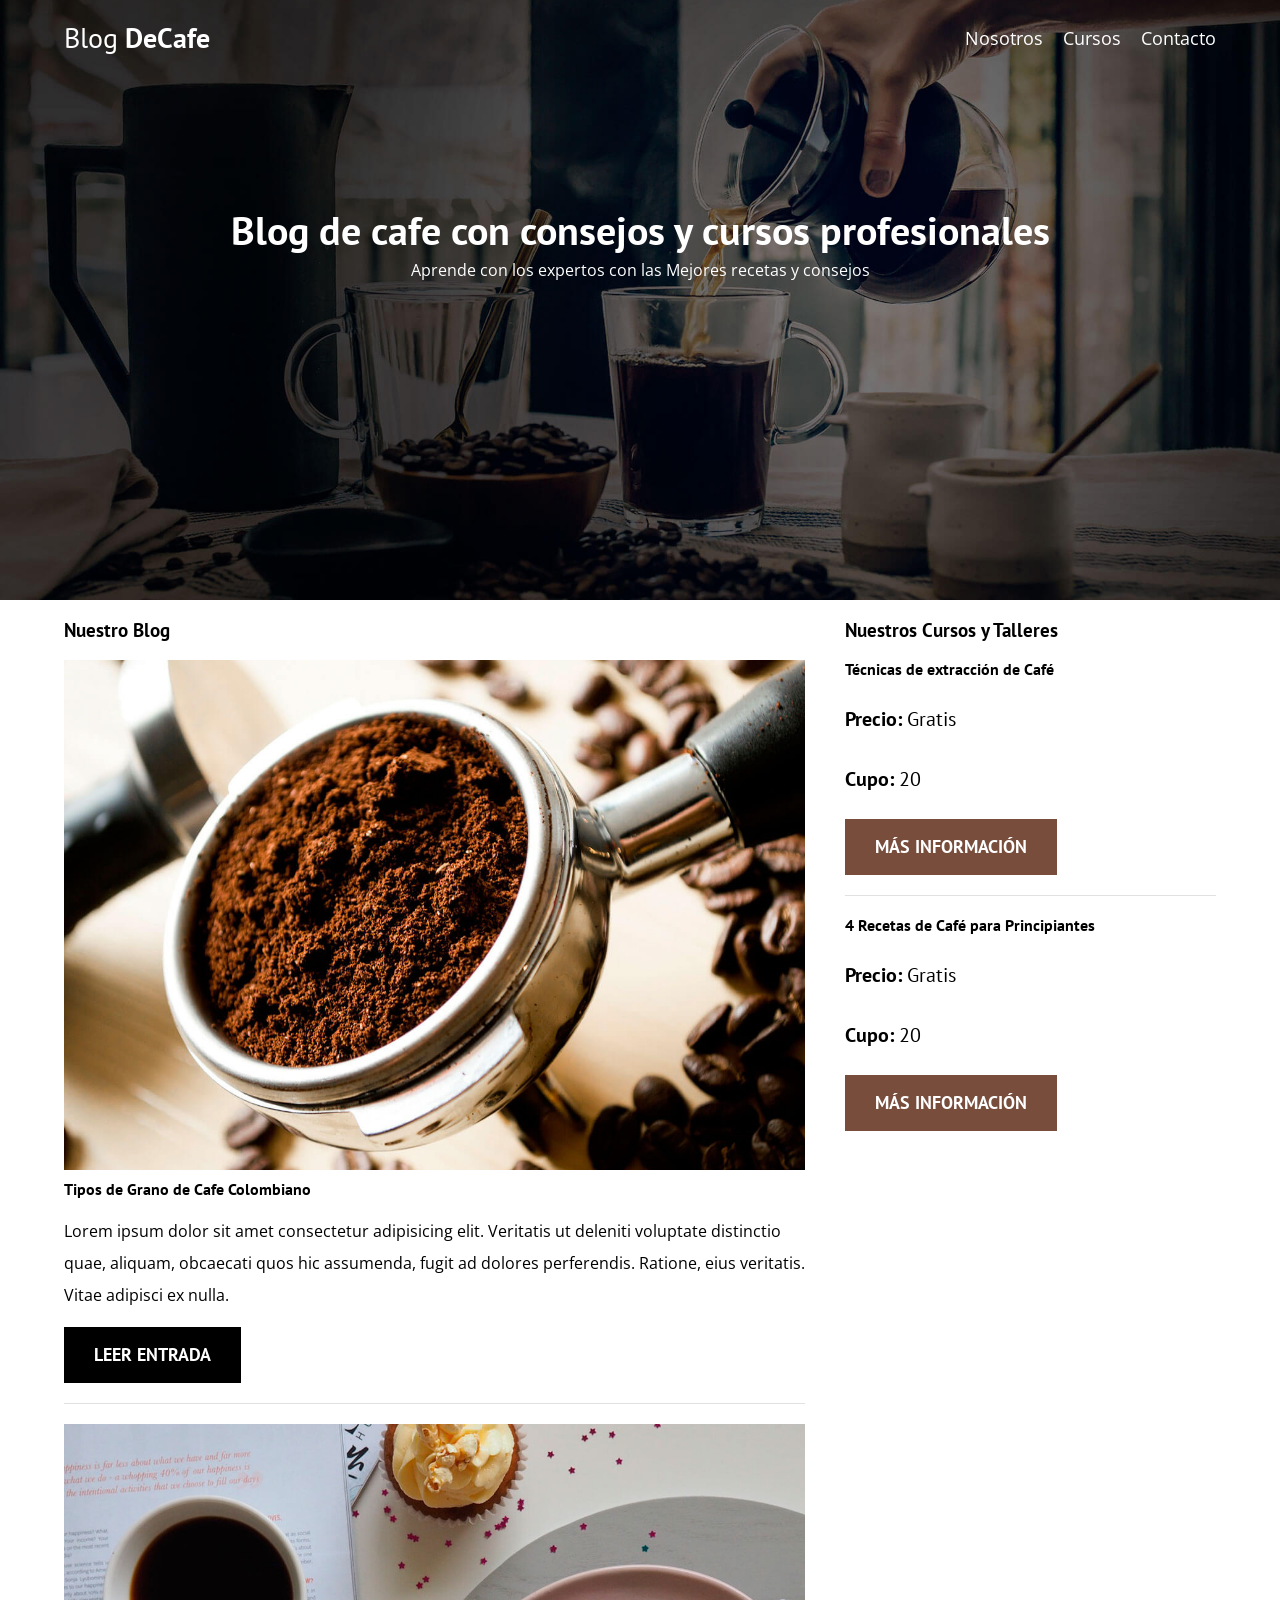
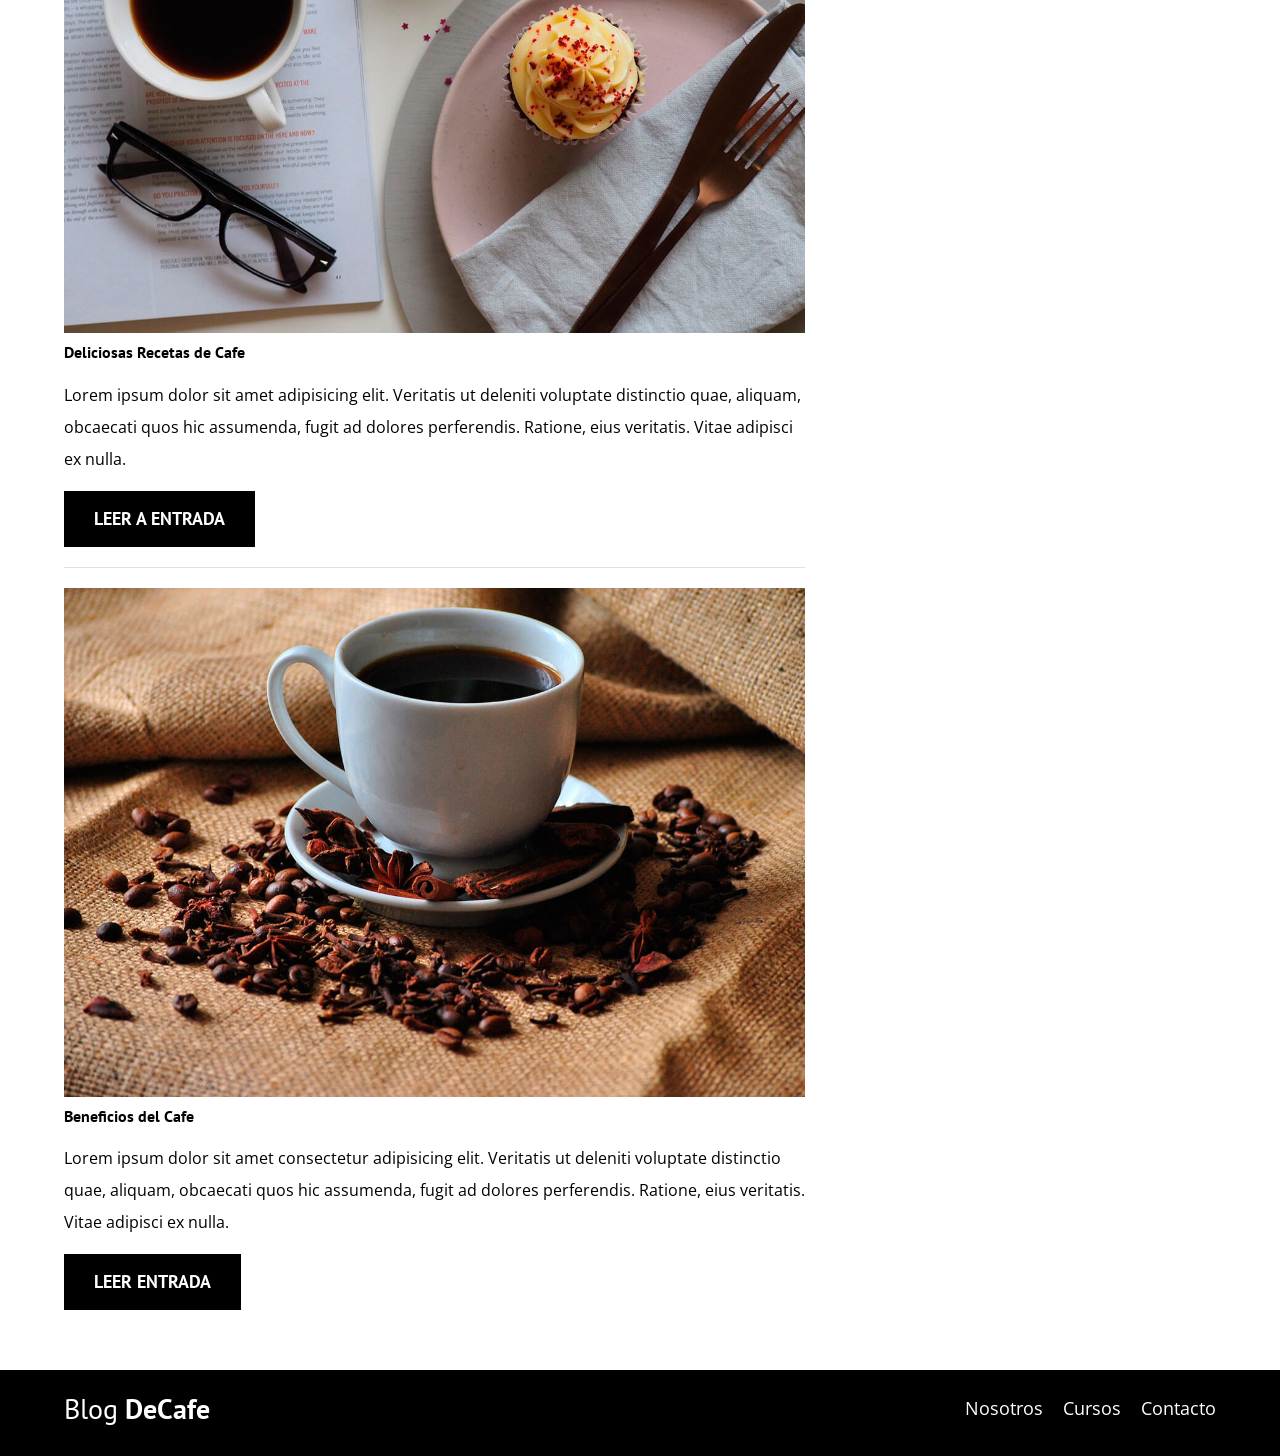
<file: index.html>
<!DOCTYPE html>
<html lang="en">
<head>
    <meta charset="UTF-8">
    <meta name="viewport" content="width=device-width, initial-scale=1.0">
    <title>BlogDeCafe</title>
    <link rel="stylesheet" href="css/normalize.css">
    <link rel="preconnect" href="https://fonts.googleapis.com">
    <link rel="preconnect" href="https://fonts.gstatic.com" crossorigin>
    <link href="https://fonts.googleapis.com/css2?family=Open+Sans:ital,wght@0,300..800;1,300..800&family=PT+Sans:ital,wght@0,400;0,700;1,400;1,700&display=swap" rel="stylesheet">
    <link rel="stylesheet" href="css/styles.css">
</head>
<body>
    <header class="header">

        <div class="contenedor">
            <div class="barra">
                <a class="logo" href="index.html">
                    <h1 class="logo__nombre no-margin centrar-texto">Blog <span class="logo__bold">DeCafe</span></h1>
                </a>

                <nav class="navegacion">
                    <a href="nosotros.html" class="navegacion__enlace">Nosotros</a>
                    <a href="cursos.html" class="navegacion__enlace">Cursos</a>
                    <a href="contacto.html" class="navegacion__enlace">Contacto</a>
                </nav>
            </div>
        </div>

        <div class="header__texto">
            <h2 class="no-margin">Blog de cafe con consejos y cursos profesionales</h2>
            <p class="no-margin">Aprende con los expertos con las Mejores recetas y consejos</p>
        </div>
    </header>

    <div class="contenedor contenido-principal">
        <main class="blog">
            <h3>Nuestro Blog</h3>

            <article class="entrada">
                <div class="entrada__imagen">
                    <img src="img/blog1.jpg" alt="imagen blog">
                </div>

                <div class="entrada__contenido">
                    <h4 class="no-margin">Tipos de Grano de Cafe Colombiano</h4>
                    <p>Lorem ipsum dolor sit amet consectetur adipisicing elit. Veritatis ut deleniti voluptate distinctio quae, aliquam, obcaecati quos hic assumenda, fugit ad dolores perferendis. Ratione, eius veritatis. Vitae adipisci ex nulla.</p>
                    <a href="entrada.html" class="boton boton--primario">Leer Entrada</a>
                </div>

            </article>

            <article class="entrada">
                <div class="entrada__imagen">
                    <img src="img/blog2.jpg" alt="imagen blog">
                </div>

                <div class="entrada__contenido">
                    <h4 class="no-margin">Deliciosas Recetas de Cafe</h4>
                    <p>Lorem ipsum dolor sit amet adipisicing elit. Veritatis ut deleniti voluptate distinctio quae, aliquam, obcaecati quos hic assumenda, fugit ad dolores perferendis. Ratione, eius veritatis. Vitae adipisci ex nulla.</p>
                    <a href="entrada.html" class="boton boton--primario">Leer a Entrada</a>
                </div>

            </article>

            <article class="entrada">
                <div class="entrada__imagen">
                    <img src="img/blog3.jpg" alt="imagen blog">
                </div>

                <div class="entrada__contenido">
                    <h4 class="no-margin">Beneficios del Cafe</h4>
                    <p>Lorem ipsum dolor sit amet consectetur adipisicing elit. Veritatis ut deleniti voluptate distinctio quae, aliquam, obcaecati quos hic assumenda, fugit ad dolores perferendis. Ratione, eius veritatis. Vitae adipisci ex nulla.</p>
                    <a href="entrada.html" class="boton boton--primario">Leer Entrada</a>
                </div>

            </article>
        </main>

        <aside class="sidebar">
            <h3>Nuestros Cursos y Talleres</h3>

            <ul class="cursos no-padding">
                <li class="widget-curso">
                    <h4 class="no-margin">Técnicas de extracción de Café</h4>
                    <p class="widget-curso__label">Precio:
                        <span class="widget-curso__info">Gratis</span>
                    </p>

                    <p class="widget-curso__label">Cupo:
                        <span class="widget-curso__info">20</span>
                    </p>

                    <a href="entrada.html" class="boton boton--secundario">Más Información</a>

                </li>

                <li class="widget-curso">
                    <h4 class="no-margin">4 Recetas de Café para Principiantes</h4>
                    <p class="widget-curso__label">Precio:
                        <span class="widget-curso__info">Gratis</span>
                    </p>

                    <p class="widget-curso__label">Cupo:
                        <span class="widget-curso__info">20</span>
                    </p>

                    <a href="entrada.html" class="boton boton--secundario">Más Información</a>

                </li>
            </ul>
        </aside>
    </div>

    <footer class="footer">
        <div class="contenedor">
                        <div class="barra">
                <a class="logo" href="index.html">
                    <h1 class="logo__nombre no-margin centrar-texto">Blog <span class="logo__bold">DeCafe</span></h1>
                </a>

                <nav class="navegacion">
                    <a href="nosotros.html" class="navegacion__enlace">Nosotros</a>
                    <a href="cursos.html" class="navegacion__enlace">Cursos</a>
                    <a href="contacto.html" class="navegacion__enlace">Contacto</a>
                </nav>
            </div>
        </div>
    </footer>
</body>
</html>
</file>
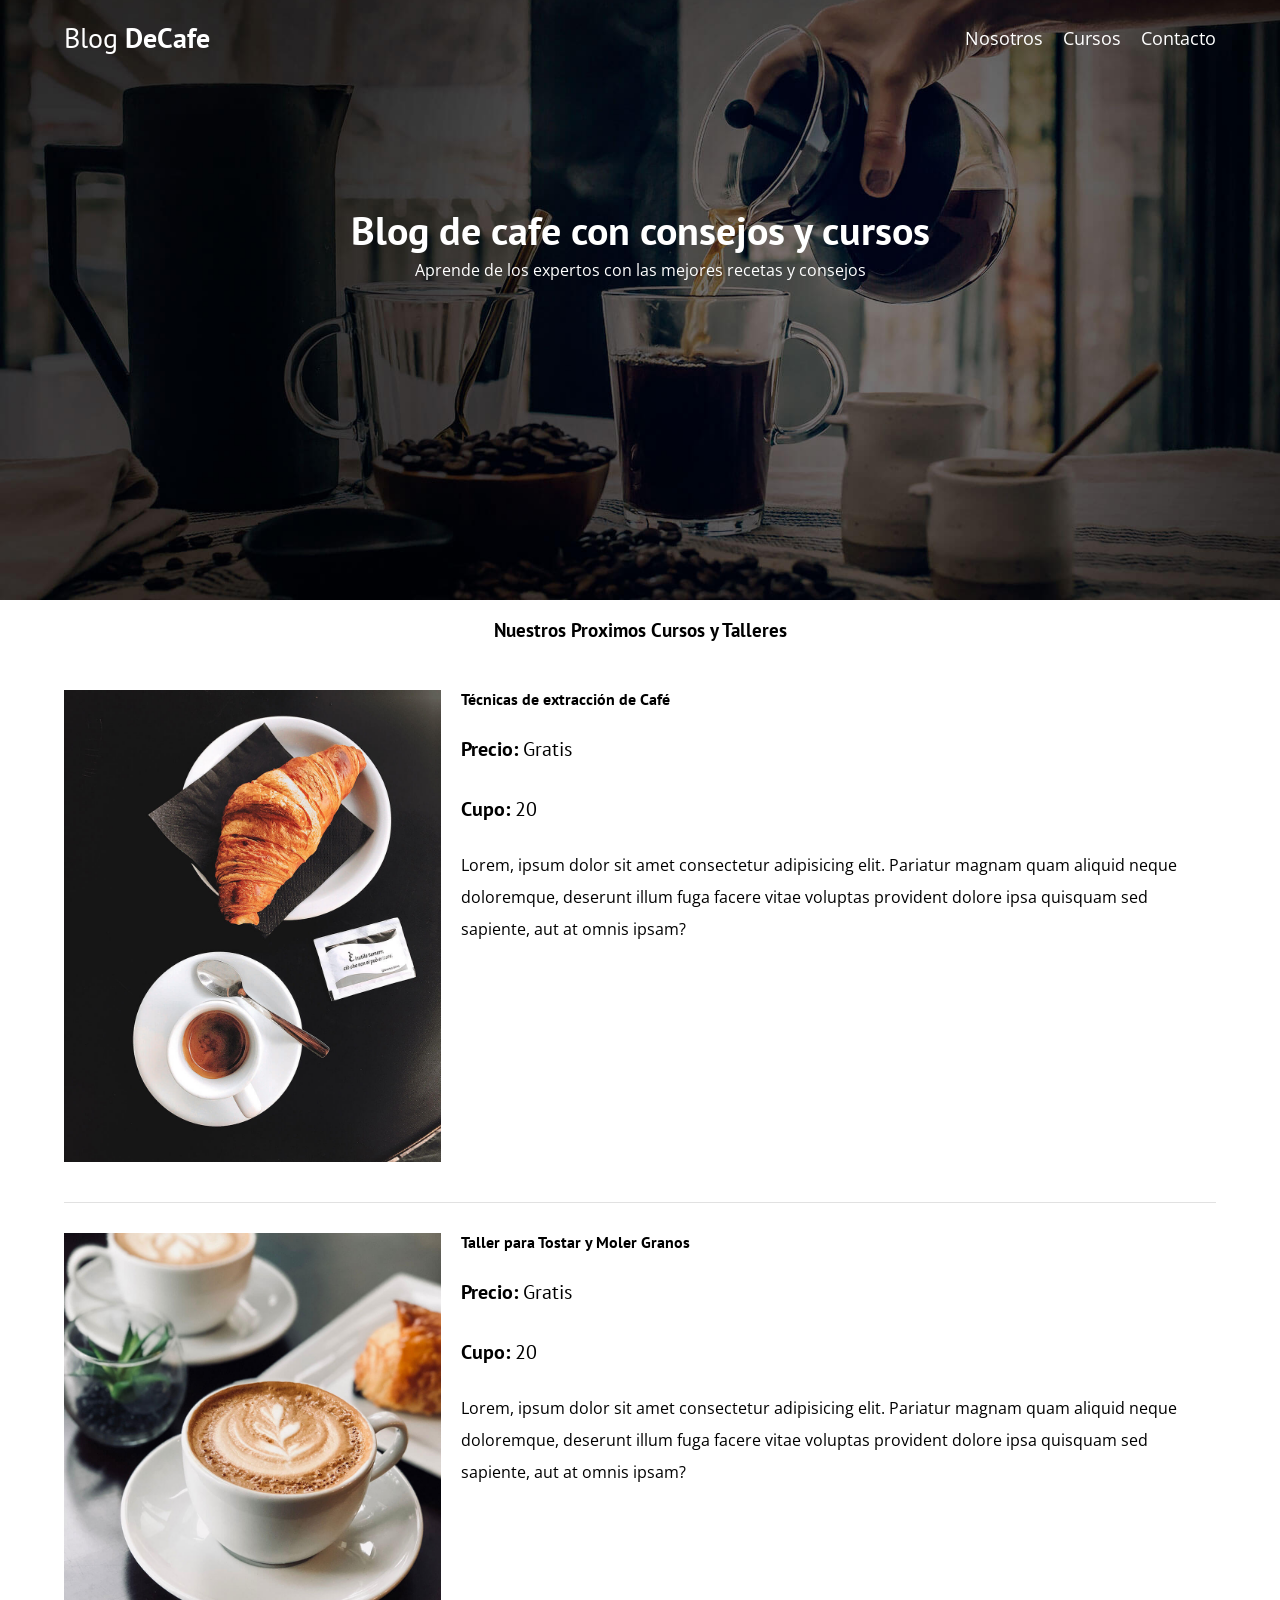
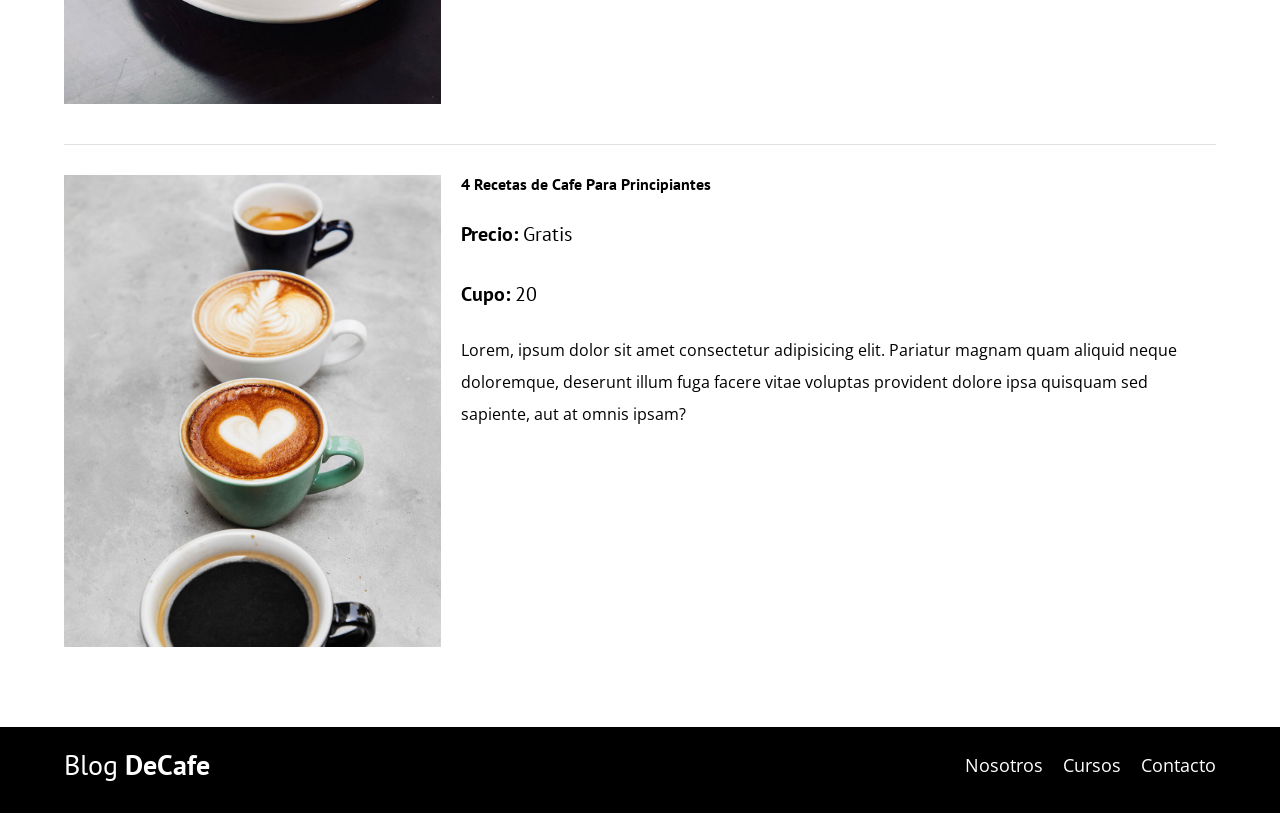
<file: cursos.html>
<!DOCTYPE html>
<html lang="en">
<head>
    <meta charset="UTF-8">
    <meta name="viewport" content="width=device-width, initial-scale=1.0">
    <title>BlogDeCafe</title>
    <link rel="stylesheet" href="css/normalize.css">
    <link rel="preconnect" href="https://fonts.googleapis.com">
    <link rel="preconnect" href="https://fonts.gstatic.com" crossorigin>
    <link href="https://fonts.googleapis.com/css2?family=Open+Sans:ital,wght@0,300..800;1,300..800&family=PT+Sans:ital,wght@0,400;0,700;1,400;1,700&display=swap" rel="stylesheet">
    <link rel="stylesheet" href="css/styles.css">
</head>
<body>
    <header class="header">

        <div class="contenedor">
            <div class="barra">
                <a class="logo" href="index.html">
                    <h1 class="logo__nombre no-margin centrar-texto">Blog <span class="logo__bold">DeCafe</span></h1>
                </a>

                <nav class="navegacion">
                    <a href="nosotros.html" class="navegacion__enlace">Nosotros</a>
                    <a href="cursos.html" class="navegacion__enlace">Cursos</a>
                    <a href="contacto.html" class="navegacion__enlace">Contacto</a>
                </nav>
            </div>
        </div>

        <div class="header__texto">
            <h2 class="no-margin">Blog de cafe con consejos y cursos</h2>
            <p class="no-margin">Aprende de los expertos con las mejores recetas y consejos</p>
        </div>
    </header>

    <main class="contenedor">
        
        <h3 class="centrar-texto">Nuestros Proximos Cursos y Talleres</h3>

                <div class="curso">
                    <div class="curso__imagen">
                        <img src="img/curso1.jpg" alt="imagen del curso">
                    </div>

                    <div class="curso__informacion">
                        <h4 class="no-margin">Técnicas de extracción de Café</h4>
                    <p class="curso__label">Precio:
                        <span class="curso__info">Gratis</span>
                    </p>

                    <p class="curso__label">Cupo:
                        <span class="curso__info">20</span>
                    </p>

                    <p class="curso__descripcion">
                        Lorem, ipsum dolor sit amet consectetur adipisicing elit. Pariatur magnam quam aliquid neque doloremque, deserunt illum fuga facere vitae voluptas provident dolore ipsa quisquam sed sapiente, aut at omnis ipsam?
                    </p>

                    </div>
                </div>

                <div class="curso">
                    <div class="curso__imagen">
                        <img src="img/curso2.jpg" alt="imagen del curso">
                    </div>

                    <div class="curso__informacion">
                        <h4 class="no-margin">Taller para Tostar y Moler Granos</h4>
                    <p class="curso__label">Precio:
                        <span class="curso__info">Gratis</span>
                    </p>

                    <p class="curso__label">Cupo:
                        <span class="curso__info">20</span>
                    </p>

                    <p class="curso__descripcion">
                        Lorem, ipsum dolor sit amet consectetur adipisicing elit. Pariatur magnam quam aliquid neque doloremque, deserunt illum fuga facere vitae voluptas provident dolore ipsa quisquam sed sapiente, aut at omnis ipsam?
                    </p>

                    </div>
                </div>

                <div class="curso">
                    <div class="curso__imagen">
                        <img src="img/curso3.jpg" alt="imagen del curso">
                    </div>

                    <div class="curso__informacion">
                        <h4 class="no-margin">4 Recetas de Cafe Para Principiantes</h4>
                    <p class="curso__label">Precio:
                        <span class="curso__info">Gratis</span>
                    </p>

                    <p class="curso__label">Cupo:
                        <span class="curso__info">20</span>
                    </p>

                    <p class="curso__descripcion">
                        Lorem, ipsum dolor sit amet consectetur adipisicing elit. Pariatur magnam quam aliquid neque doloremque, deserunt illum fuga facere vitae voluptas provident dolore ipsa quisquam sed sapiente, aut at omnis ipsam?
                    </p>

                    </div>
                </div>

    </main>

    <footer class="footer">
        <div class="contenedor">
                        <div class="barra">
                <a class="logo" href="index.html">
                    <h1 class="logo__nombre no-margin centrar-texto">Blog <span class="logo__bold">DeCafe</span></h1>
                </a>

                <nav class="navegacion">
                    <a href="nosotros.html" class="navegacion__enlace">Nosotros</a>
                    <a href="cursos.html" class="navegacion__enlace">Cursos</a>
                    <a href="contacto.html" class="navegacion__enlace">Contacto</a>
                </nav>
            </div>
        </div>
    </footer>
</body>
</html>
</file>
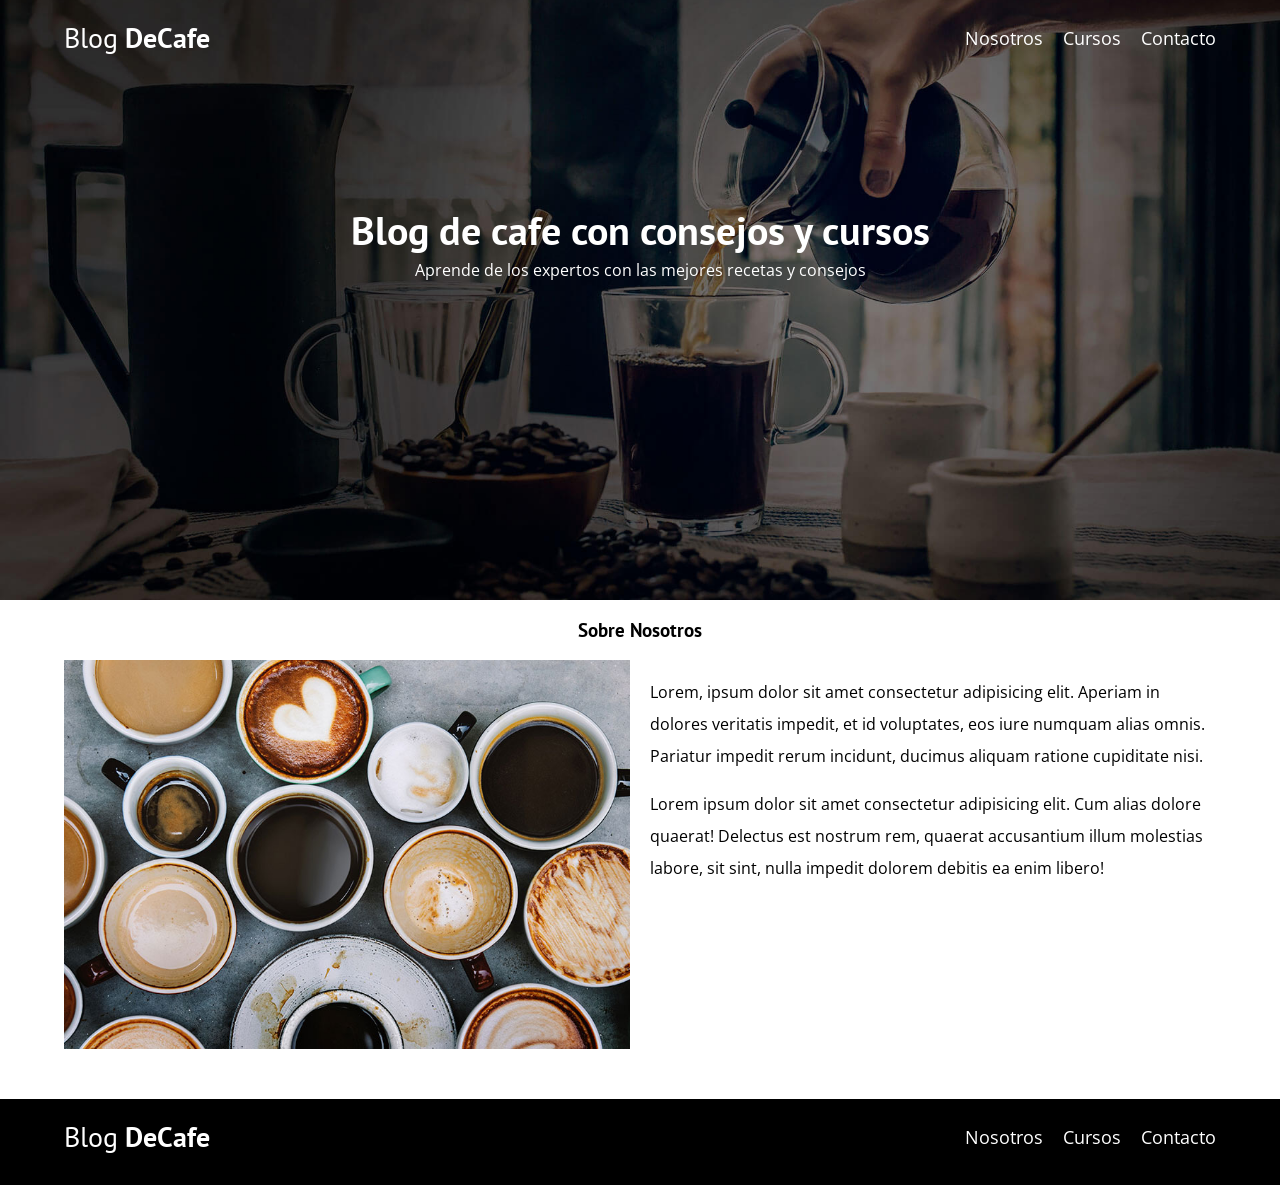
<file: nosotros.html>
<!DOCTYPE html>
<html lang="en">
<head>
    <meta charset="UTF-8">
    <meta name="viewport" content="width=device-width, initial-scale=1.0">
    <title>BlogDeCafe</title>
    <link rel="stylesheet" href="css/normalize.css">
    <link rel="preconnect" href="https://fonts.googleapis.com">
    <link rel="preconnect" href="https://fonts.gstatic.com" crossorigin>
    <link href="https://fonts.googleapis.com/css2?family=Open+Sans:ital,wght@0,300..800;1,300..800&family=PT+Sans:ital,wght@0,400;0,700;1,400;1,700&display=swap" rel="stylesheet">
    <link rel="stylesheet" href="css/styles.css">
</head>
<body>
    <header class="header">

        <div class="contenedor">
            <div class="barra">
                <a class="logo" href="index.html">
                    <h1 class="logo__nombre no-margin centrar-texto">Blog <span class="logo__bold">DeCafe</span></h1>
                </a>

                <nav class="navegacion">
                    <a href="nosotros.html" class="navegacion__enlace">Nosotros</a>
                    <a href="cursos.html" class="navegacion__enlace">Cursos</a>
                    <a href="contacto.html" class="navegacion__enlace">Contacto</a>
                </nav>
            </div>
        </div>

        <div class="header__texto">
            <h2 class="no-margin">Blog de cafe con consejos y cursos</h2>
            <p class="no-margin">Aprende de los expertos con las mejores recetas y consejos</p>
        </div>
    </header>

    <main class="contenedor">
        
        <h3 class="centrar-texto">Sobre Nosotros</h3>
        <div class="sobre-nosotros">
            <div class="sobre-nosotros__imagen">
                <img src="img/nosotros.jpg" alt="iamgen nosotros">
            </div>

            <div class="sobre-nosotros__texto">
                <p>Lorem, ipsum dolor sit amet consectetur adipisicing elit. Aperiam in dolores veritatis impedit, et id voluptates, eos iure numquam alias omnis. Pariatur impedit rerum incidunt, ducimus aliquam ratione cupiditate nisi.</p>
                <p>Lorem ipsum dolor sit amet consectetur adipisicing elit. Cum alias dolore quaerat! Delectus est nostrum rem, quaerat accusantium illum molestias labore, sit sint, nulla impedit dolorem debitis ea enim libero!</p> 
            </div>
        </div>

    </main>

    <footer class="footer">
        <div class="contenedor">
                        <div class="barra">
                <a class="logo" href="index.html">
                    <h1 class="logo__nombre no-margin centrar-texto">Blog <span class="logo__bold">DeCafe</span></h1>
                </a>

                <nav class="navegacion">
                    <a href="nosotros.html" class="navegacion__enlace">Nosotros</a>
                    <a href="cursos.html" class="navegacion__enlace">Cursos</a>
                    <a href="contacto.html" class="navegacion__enlace">Contacto</a>
                </nav>
            </div>
        </div>
    </footer>
</body>
</html>
</file>
<file: css/styles.css>
:root {
    --fuenteHeading: 'PT Sans', sans-serif;
    --fuenteParrafos: 'Open Sans', sans-serif;

    --primario: #784d3c;
    --blanco: #ffffff;
    --negro: #000000;
    --gris: #e1e1e1;
}


html {
    box-sizing: border-box;
    font-size: 62.5%;
}

*, *:before, *:after {
    box-sizing: inherit;
}

body {
    font-family: var(--fuenteParrafos);
    font-size: 1.6rem;
    line-height: 2;
}

/*Globales*/

.contenedor {
    max-width: 120rem;
    width: min(90%, 120rem);
    margin: 0 auto;
}

a {
    text-decoration: none;
}

h1, h2, h3, h4 {
    font-family: var(--fuenteHeading);
    line-height: 1.2;
}

h1 {
    font-size: 4.8rem;
}

h2 {
    font-size: 4rem;
}

h1 {
    font-size: 3.2rem;
}

h1 {
    font-size: 2.8rem;
}

img {
    max-width: 100%;
}

/*Utilidades*/

.no-margin {
    margin: 0;
}

.no-padding {
    padding: 0;
}

.centrar-texto {
    text-align: center;
}

/*Header*/

.header {
    background-image: url(../img/banner.jpg);
    height: 60rem;
    background-size: cover;
    background-repeat: no-repeat;
    background-position: center center;
}

.header__texto {
    text-align: center;
    color: var(--blanco);
    margin-top: 5rem;
}

@media (min-width: 768px) {
    .header__texto {
        margin-top: 15rem;
    }
    
}

.barra {
    padding-top: 2rem;
}

@media (min-width: 768px) {
    .barra {
        display: flex;
        justify-content: space-between;
        align-items: center;
    }
}

.logo {
    color: var(--blanco);

}

.logo__nombre {
    font-weight: 400;
}

.logo__bold {
    font-weight: 700;
}

.navegacion__enlace {
    display: block;
    text-align: center;
    font-size: 1.8rem;
    color: var(--blanco);
}

@media (min-width: 768px) {
    .navegacion {
        display: flex;    
        gap: 2rem;
    }
}

@media (min-width: 768px) {
    .contenido-principal {
        display: grid;
        grid-template-columns: 2fr 1fr;
        column-gap: 4rem;
    }
    
}

.entrada {
    border-bottom: 1px solid var(--gris);
    margin-bottom: 2rem;
}

.entrada:last-of-type {
    border: none;
    margin-bottom: 0;
}

.boton {
    display: block;
    font-family: var(--fuenteHeading);
    color: var(--blanco);
    text-align: center;
    padding: 1rem 3rem;
    font-size: 1.8rem;
    text-transform: uppercase;
    font-weight: 700;
    margin-bottom: 2rem;
}

@media (min-width: 768px) {
    .boton {
        display: inline-block;
    }
    
}

.boton--primario {
    background-color: var(--negro);
}

.boton--secundario {
    background-color: var(--primario);

}

.cursos {
    list-style: none;
}

.widget-curso {
    border-bottom: 1px solid var(--gris);
    margin-bottom: 2rem;
}

.widget-curso:last-of-type {
    border: none;
    margin-bottom: 0;
}

.widget-curso__label {
    font-family: var(--fuenteHeading);
    font-weight: 700;
}

.widget-curso__info {
    font-weight: 400;
}

.widget-curso__label,
.widget-curso__info {
    font-size: 2rem;
}

.footer {
    background-color: var(--negro);
    padding-bottom: 3rem;
    margin-top: 4rem;
}

/*Sobre Nosotros*/

@media (min-width: 768px) {
    .sobre-nosotros {
        display: grid;
        grid-template-columns: repeat(2, 1fr);
        column-gap: 2rem;
    }
}

/*Curso*/

.curso {
    padding: 3rem 0;
    border-bottom: 1px solid var(--gris);
}

@media (min-width: 768px) {
    .curso {
        display: grid;
        grid-template-columns: 1fr 2fr;
        column-gap: 2rem;
    }
    
}

.curso:last-of-type {
    border: none;
}

.curso__label {
    font-family: var(--fuenteHeading);
    font-weight: 700;
}

.curso__info {
    font-weight: 400;
}

.curso__label,
.curso__info {
    font-size: 2rem;
}
</file>
